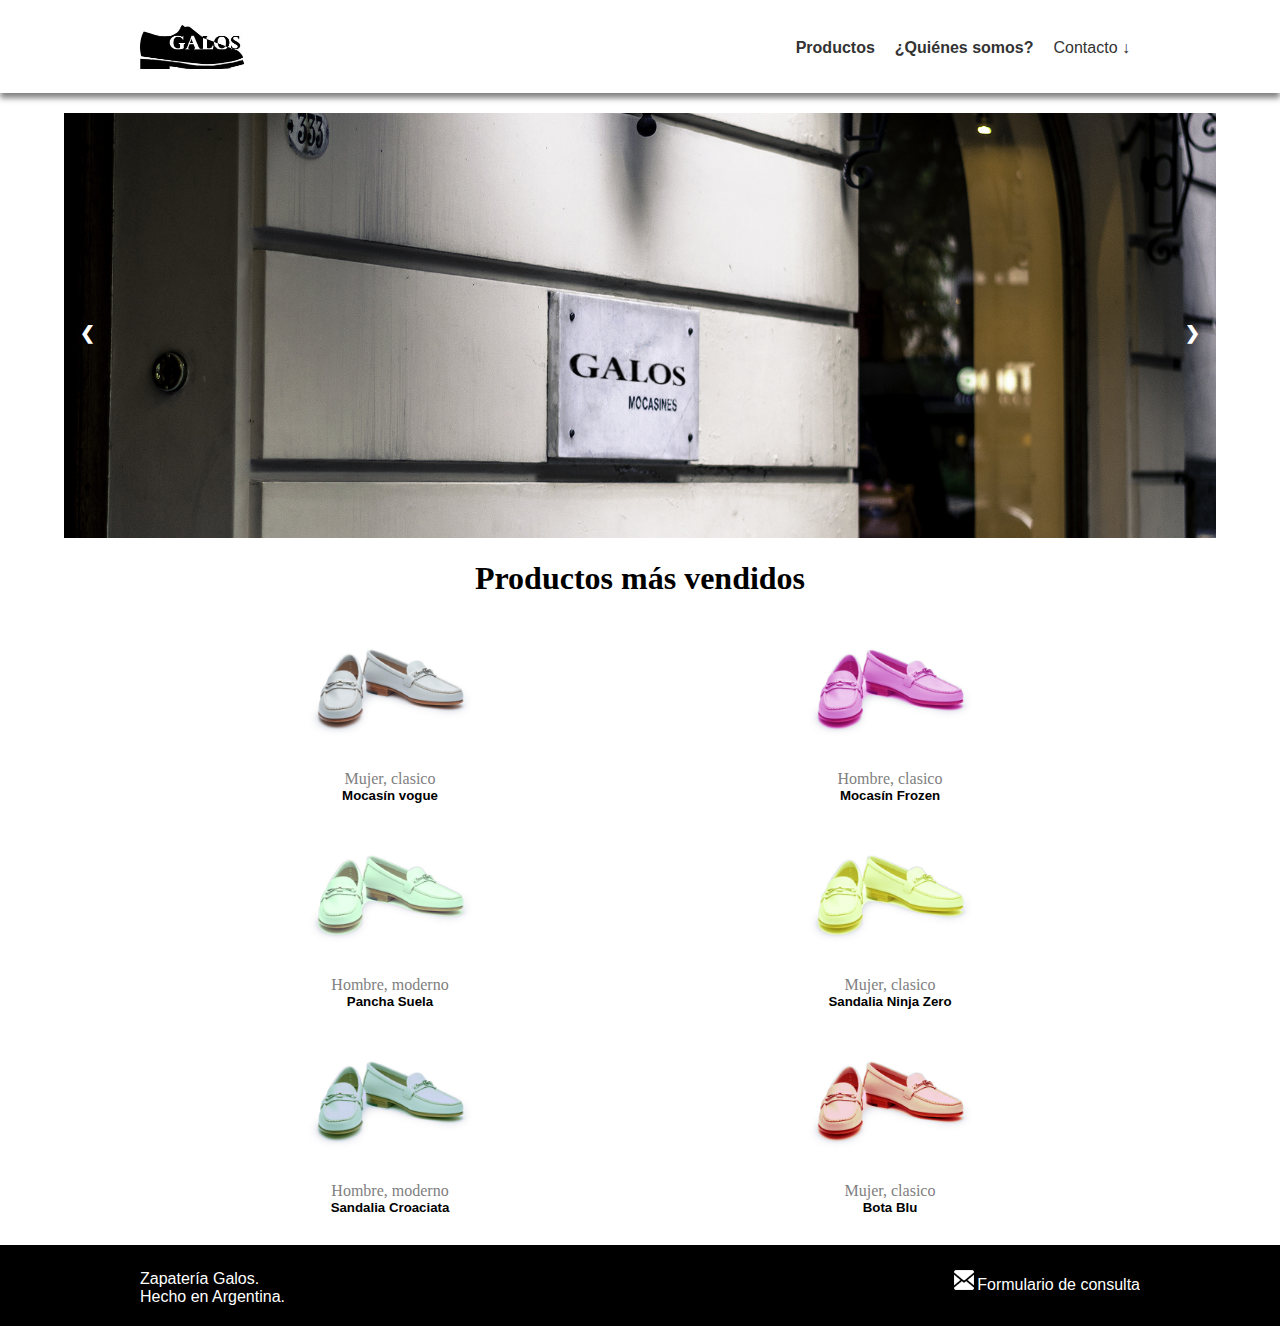
<file: index.html>
<!DOCTYPE html>
<html>
<head>
	<title>Galos Zapatería</title>
	<link rel="stylesheet" type="text/css" href="CSS/styles.css">
	<link rel="shortcut icon" type="logo" href="IMG/favicong.gif">
	<meta name="viewport" content="width=device-width, initial-scale=1.0">
	<meta charset="utf-8">
</head>
<header class="shadow">
	<div class="centermenu ">
   <div class="logo"><a href="index.html"><img src="IMG/logo 1.jpg"></a></div>
   <nav class="menu">
   
   	<a href="#contacto">Contacto &darr;</a>
<strong>
	<a  href="¿Quiénes somos.html">¿Quiénes somos?</a>
	<a  href="Productos.html">Productos</a>
</strong>
</nav>
</div>
</header>
<body>

<div class="slideshow-container">
<div class="mySlides fade">
  <img src="IMG/img2.jpg" style="width:100%">
</div>

<div class="mySlides fade">
  <img src="IMG/img1.jpg" style="width:100%">
</div>

<a class="prev" onclick="plusSlides(-1)">&#10094;</a>
<a class="next" onclick="plusSlides(1)">&#10095;</a>

</div>
<br>
<script>
var slideIndex = 1;
showSlides(slideIndex);

function plusSlides(n) {
  showSlides(slideIndex += n);
}

function currentSlide(n) {
  showSlides(slideIndex = n);
}

function showSlides(n) {
  var i;
  var slides = document.getElementsByClassName("mySlides");
  var dots = document.getElementsByClassName("dot");
  if (n > slides.length) {slideIndex = 1}    
  if (n < 1) {slideIndex = slides.length}
  for (i = 0; i < slides.length; i++) {
      slides[i].style.display = "none";  
  }
  for (i = 0; i < dots.length; i++) {
      dots[i].className = dots[i].className.replace(" active", "");
  }
  slides[slideIndex-1].style.display = "block";  
  dots[slideIndex-1].className += " active";
}
</script>



<div class="bod">
<strong><h1>Productos más vendidos</h1></strong>
<ul class=" list">
	<li><div><a href="C:/Users/HP/Desktop/Zapatería galos/Vendido.html"><img src="IMG/Zapatos/Vendidos/1.jpg"></a></div>
	<a href="C:/Users/HP/Desktop/Zapatería galos/productos/Genero/Femenino.html">Mujer, </a><a href="C:/Users/HP/Desktop/Zapatería galos/productos/Estilos/Clasico.html">clasico</a><a href="C:/Users/HP/Desktop/Zapatería galos/Vendido.html"><h5>Mocasín vogue</h5></a></li>
	<li><div><a href="C:/Users/HP/Desktop/Zapatería galos/Vendido.html"><img src="IMG/Zapatos/Vendidos/2.jpg"></a></div>
	<a href="C:/Users/HP/Desktop/Zapatería galos/productos/Genero/Masculino.html">Hombre, </a><a href="C:/Users/HP/Desktop/Zapatería galos/productos/Estilos/Clasico.html">clasico</a><a href="C:/Users/HP/Desktop/Zapatería galos/Vendido.html"><h5>Mocasín Frozen</h5></a></li>
	<li><div><a href="C:/Users/HP/Desktop/Zapatería galos/Vendido.html"><img src="IMG/Zapatos/Vendidos/3.jpg"></a></div>
	<a href="C:/Users/HP/Desktop/Zapatería galos/productos/Genero/Masculino.html">Hombre, </a><a href="C:/Users/HP/Desktop/Zapatería galos/productos/Estilos/Moderno.html">moderno</a><a href="C:/Users/HP/Desktop/Zapatería galos/Vendido.html"><h5>Pancha Suela</h5></a></li>
	<li><div><a href="C:/Users/HP/Desktop/Zapatería galos/Vendido.html"><img src="IMG/Zapatos/Vendidos/4.jpg"></a></div>
	<a href="C:/Users/HP/Desktop/Zapatería galos/productos/Genero/Femenino.html">Mujer, </a><a href="C:/Users/HP/Desktop/Zapatería galos/productos/Estilos/Clasico.html">clasico</a><a href="C:/Users/HP/Desktop/Zapatería galos/Vendido.html"><h5>Sandalia Ninja Zero</h5></a></li>
	<li><div><a href="C:/Users/HP/Desktop/Zapatería galos/Vendido.html"><img src="IMG/Zapatos/Vendidos/5.jpg"></a></div>
	<a href="C:/Users/HP/Desktop/Zapatería galos/productos/Genero/Masculino.html">Hombre, </a><a href="C:/Users/HP/Desktop/Zapatería galos/productos/Estilos/Moderno.html">moderno</a><a href="C:/Users/HP/Desktop/Zapatería galos/Vendido.html"><h5>Sandalia Croaciata</h5></a></li>
	<li><div><a href="C:/Users/HP/Desktop/Zapatería galos/Vendido.html"><img src="IMG/Zapatos/Vendidos/6.jpg"></a></div>
	<a href="C:/Users/HP/Desktop/Zapatería galos/productos/Genero/Femenino.htmls">Mujer, </a><a href="C:/Users/HP/Desktop/Zapatería galos/productos/Estilos/Clasico.html">clasico</a><a href="C:/Users/HP/Desktop/Zapatería galos/Vendido.html"><h5>Bota Blu</h5></a></li>
</ul>

</div>
</body>
<footer id="contacto">
	<div class="centermenu">
	<div class="right"><a href="Formulario.html"><img src="IMG/mail.png"></a><a class="centeritem" href="Formulario.html">Formulario de consulta</a></div>
<div class="left">
<p>Zapatería Galos.</p>
<p>Hecho en Argentina.</p>
</div>
</div>
</footer>
</html>
</file>
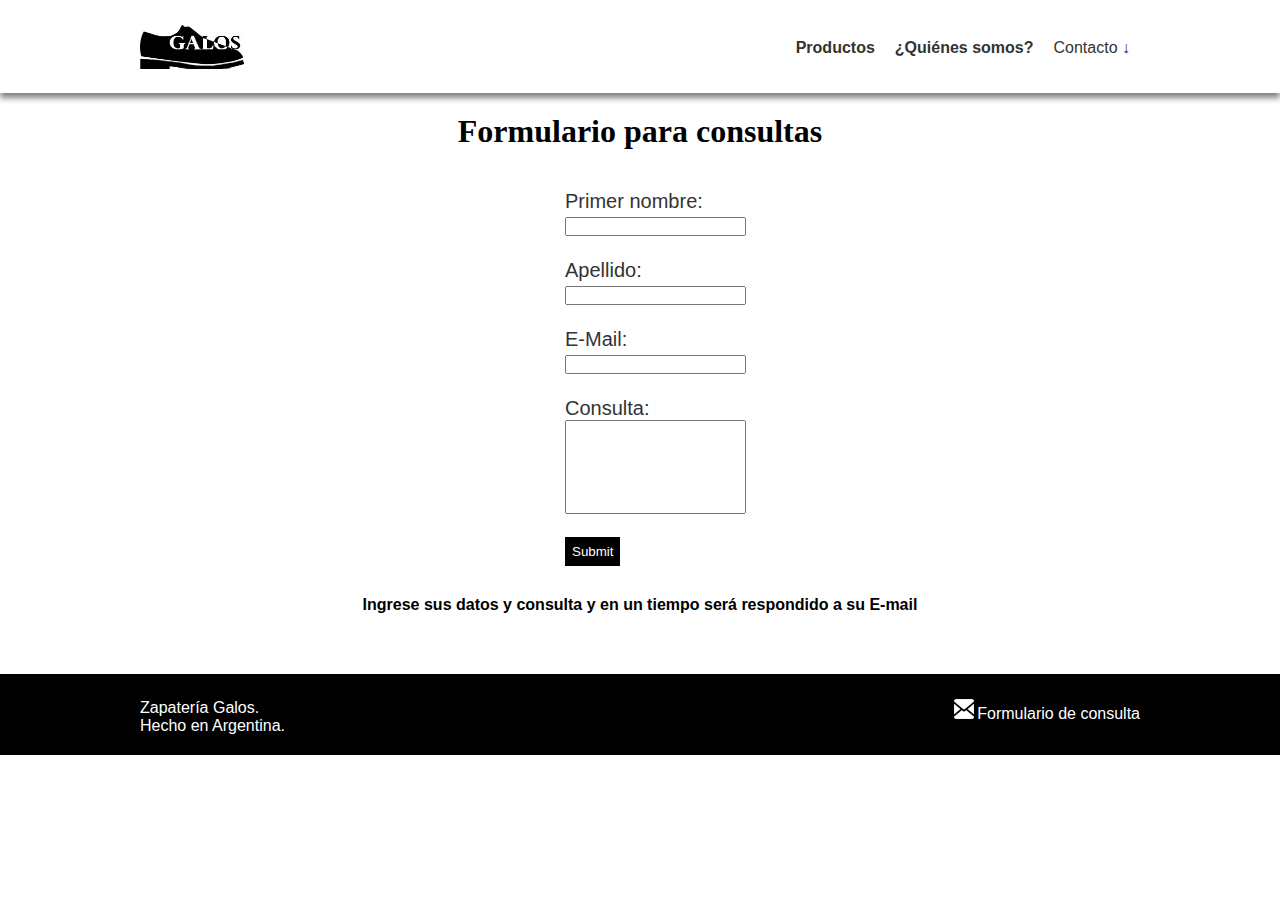
<file: Formulario.html>
<!DOCTYPE html>
<html>
<head>
  <title>Galos Zapatería</title>
  <link rel="stylesheet" type="text/css" href="CSS/styles.css">
  <link rel="shortcut icon" type="logo" href="IMG/favicong.gif">
  <meta name="viewport" content="width=device-width, initial-scale=1.0">
  <meta charset="utf-8">
</head>
<header class="shadow">
  <div class="centermenu ">
   <div class="logo"><a href="index.html"><img src="IMG/logo 1.jpg"></a></div>
   <nav class="menu">
   
    <a href="#contacto">Contacto &darr;</a>
<strong>
  <a  href="¿Quiénes somos.html">¿Quiénes somos?</a>
  <a  href="Productos.html">Productos</a>
</strong>
</nav>
</div>
</header>
<body>
<div class="center">
<h1>Formulario para consultas</h1>
<div class="centerf">
<form>
  Primer nombre:<br>
  <input type="text" name="firstname" >
  <br><br>
  Apellido:<br>
  <input type="text" name="lastname" >
 <br><br>
  E-Mail:<br>
  <input type="E-Mail" name="E-Mail">
 <br><br>
  Consulta:<br>
  <input type="text" name="firstname" class="consulta">
  <br><br>
  <input class="button" type="submit" value="Submit">
</form>
</div>
<strong><p class="vid">Ingrese sus datos y consulta y en un tiempo será respondido a su E-mail</p></strong>
</div>
</body>
<footer id="contacto">
  <div class="centermenu">
  <div class="right"><a href="Formulario.html"><img src="IMG/mail.png"></a><a class="centeritem" href="Formulario.html">Formulario de consulta</a></div>
<div class="left">
<p>Zapatería Galos.</p>
<p>Hecho en Argentina.</p>
</div>
</div>
</footer>
</html>
</file>
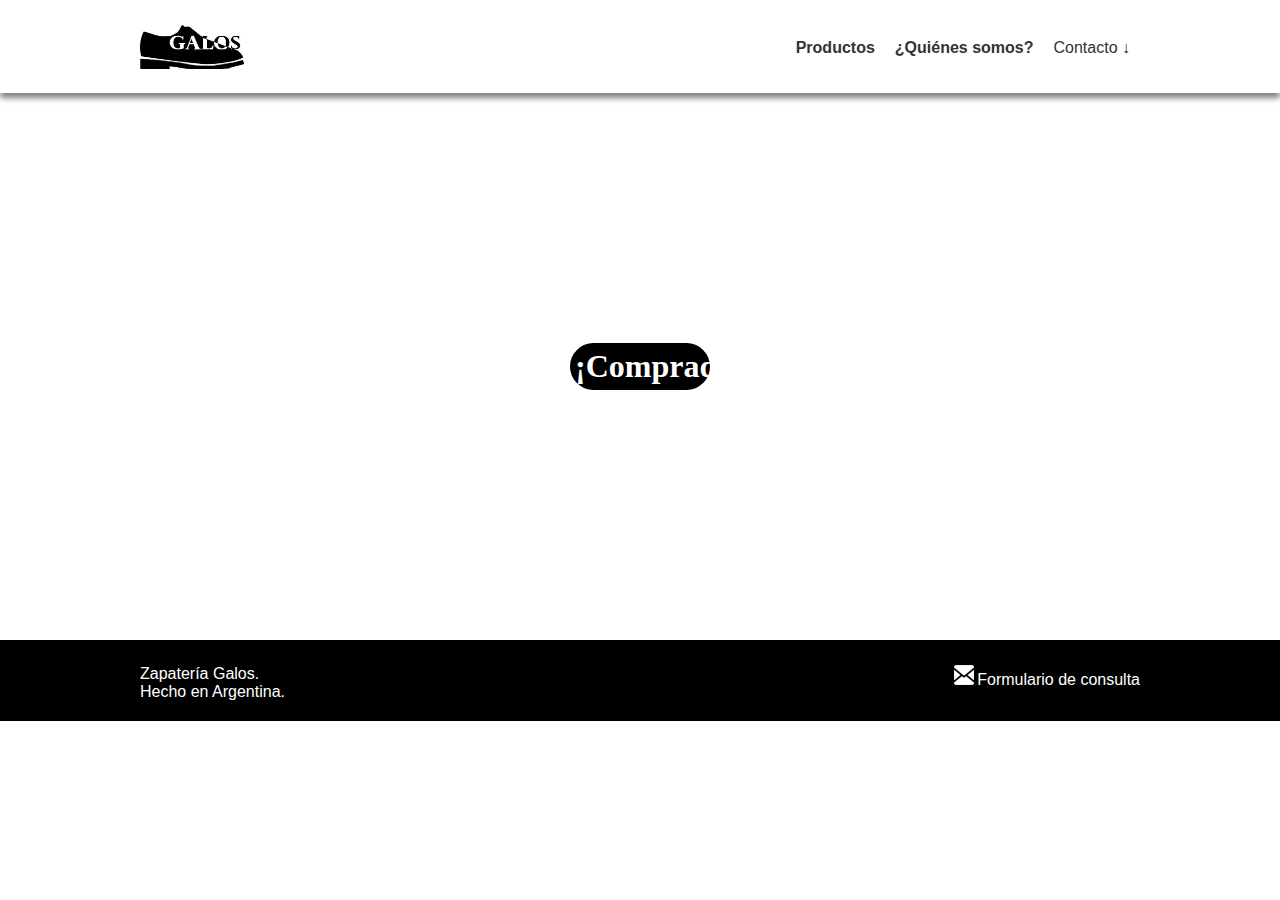
<file: Vendido.html>
<!DOCTYPE html>
<html>
<head>
  <title>Galos Zapatería</title>
  <link rel="stylesheet" type="text/css" href="CSS/styles.css">
  <link rel="shortcut icon" type="logo" href="IMG/favicong.gif">
  <meta name="viewport" content="width=device-width, initial-scale=1.0">
  <meta charset="utf-8">
</head>
<header class="shadow">
  <div class="centermenu ">
   <div class="logo"><a href="index.html"><img src="IMG/logo 1.jpg"></a></div>
   <nav class="menu">
   
    <a href="#contacto">Contacto &darr;</a>
<strong>
  <a  href="¿Quiénes somos.html">¿Quiénes somos?</a>
  <a  href="Productos.html">Productos</a>
</strong>
</nav>
</div>
</header>
<body>
<div class="solt"><h1>¡Comprado!</h1></div>
</body>
<footer id="contacto">
  <div class="centermenu">
  <div class="right"><a href="Formulario.html"><img src="IMG/mail.png"></a><a class="centeritem" href="Formulario.html">Formulario de consulta</a></div>
<div class="left">
<p>Zapatería Galos.</p>
<p>Hecho en Argentina.</p>
</div>
</div>
</footer>
</html>
</file>
<file: CSS/styles.css>
*{font-family: arial;list-style-type: none; margin: 0; padding: 0; text-decoration: none;overflow:au}
header {overflow: hidden; width: 100%; margin-bottom: 20px;}
body h1{text-align: center;font-family: "Bell MT"}
* a {color: black}
nav.menu a {
	border-width: 2px;
	border-color: white;
	border-bottom-style: solid;
  	 float: right;
   	 display: inline-block;
   	 text-align: center;
  	 overflow: hidden;
  	 color: #333;
  	padding: 14px 10px 14px 10px;
  	}

nav.menu a:hover {border-bottom-style: solid; border-bottom-color: black; border-width: 2px}
div.logo {display: inline; float: left; overflow: hidden;}
div.logo img {width: 104px; height: 44px; overflow: hidden;}
.test {border-style: solid;}
.shadow {box-shadow:0px 5px 6px grey;}
.centermenu {max-width: 1000px; overflow: hidden; margin: auto; padding: 20px; padding-top: 25px;}
.center {width: 90%; max-width: 1000px; overflow: hidden; margin: auto;}

.mySlides {display: none}
/* Slideshow container */
.slideshow-container {
  max-width: 90%;
  position: relative;
  margin: auto;
  margin-top: 10px;
}
/* Next & previous buttons */
.prev, .next {
  cursor: pointer;
  position: absolute;
  top: 50%;
  width: auto;
  padding: 16px;
  margin-top: -22px;
  color: white;
  font-weight: bold;
  font-size: 18px;
  transition: 0.6s ease;
  border-radius: 0 3px 3px 0;
}

/* Position the "next button" to the right */
.next {
  right: 0;
  border-radius: 3px 0 0 3px;
}
/* On hover, add a black background color with a little bit see-through */
.prev:hover, .next:hover {
  background-color: rgba(0,0,0,0.8);
}
/* Fading animation */
.fade {
  -webkit-animation-name: fade;
  -webkit-animation-duration: 1.5s;
  animation-name: fade;
  animation-duration: 1.5s;
}

@-webkit-keyframes fade {
  from {opacity: .4} 
  to {opacity: 1}
}

@keyframes fade {
  from {opacity: .4} 
  to {opacity: 1}
}

.bod {text-align: center;  max-width: 1000px; margin: auto; }


.list a {font-family: "Bell MT"; color: grey;}
.list a:hover {color: black}
.list {margin: 0; padding: 0; overflow: hidden;}
.list ul {list-style-type: none; overflow: auto}
.list li {width: 500px; float: left;}
.list li img{width: 45%;  margin: 0px;}
.list a h5{color: black}
.list a h5:hover{color: orange}

footer * {color: white; overflow:hidden;}
footer {background-color:black;margin-top:30px;}
footer img {width: 20px; height: 20px;line-height:5px; margin-right: 3px;}
.right{float: right;display:inline;}
.centeritem {line-height:5px}
.fondoc{padding:20px 0px;background-color:#F5FFEE;}
.vid {text-align: center;margin:30px 0px 30px 0px}
.text {margin-top: 20px;color: black}

.centerf {width: 15%;margin: auto; padding-top: 40px}	
form{font-size:20px;color:#333333}
.button{padding: 7px;background-color:black;color:white;border-width: 0px}
.consulta {height: 90px}

.collapsible {display:block;cursor: pointer;padding: 10px;border: none;outline: none;font-size: 15px;background: rgba(200, 500, 80, 0.0)}
.content {padding-left:13px;display: none;overflow: hidden;color:black}
button.collapsible{font-family:"Bahnschrift SemiCondensed";font-size:20px }
.content a{color:#333333;}
.content a:hover{text-decoration:underline;}
.menl{height:100vh;overflow:hidden;float:left;width:150px;border-right: 1px solid #999999;box-sizing:border-box;padding-left:30px}
.main {float:left;padding:30px;overflow:hidden;width: 50%;margin-left:15%;}
.row {width: 33.3%;float:left;}
.row li {margin-bottom:10%}
.fix{overflow:hidden;}

.titp{padding-right: 50%}
.icm img{width:80%; margin: 0px;}
.icm {text-align:center;}
.icm a {font-family: "Bell MT"; color: grey;}
.icm a:hover {color: black}
.icm a h5{color: black;}
.icm a h5:hover{color: orange}


.solt h1{;padding:5px;background-color:black;border-radius: 25px;color:white;margin:250px 570px }
</file>
